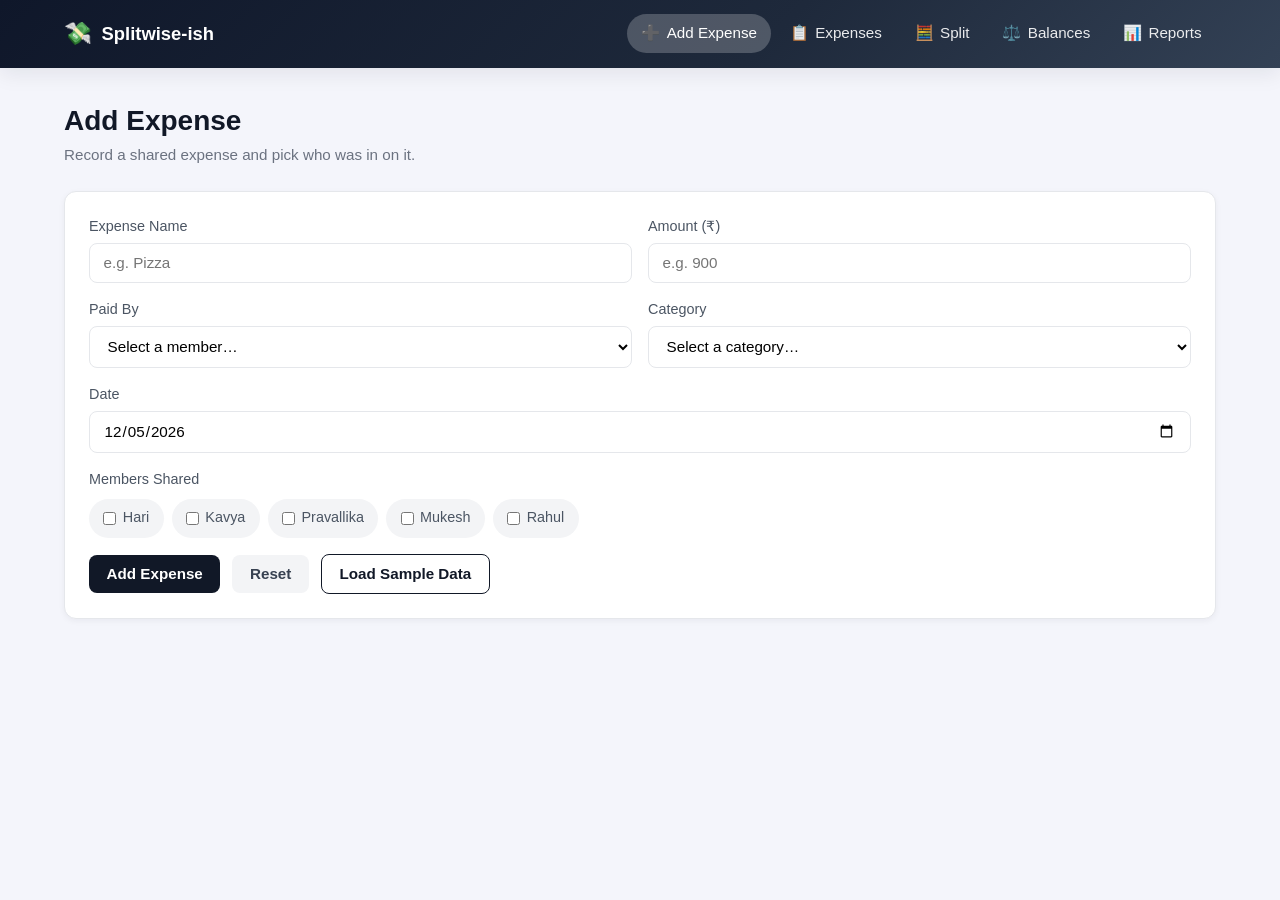
<file: add-expense.html>
<!DOCTYPE html>
<html lang="en">
<head>
  <meta charset="UTF-8">
  <meta name="viewport" content="width=device-width, initial-scale=1.0">
  <title>Add Expense — Splitwise-ish</title>
  <link rel="stylesheet" href="css/style.css">
  <link rel="stylesheet" href="css/responsive.css">
</head>
<body>
  <script src="js/constants.js"></script>
  <script src="js/utils.js"></script>
  <script src="js/storage.js"></script>
  <script src="js/app.js"></script>
  <script>mountNav('add');</script>

  <main class="page">
    <div class="page-header">
      <div>
        <h1 class="page-title" id="form-title">Add Expense</h1>
        <p class="page-sub">Record a shared expense and pick who was in on it.</p>
      </div>
    </div>

    <div class="panel">
      <form id="expense-form" novalidate>
        <div class="form-grid">
          <label>
            Expense Name
            <input type="text" id="name" placeholder="e.g. Pizza" required>
            <span class="field-error" id="err-name" hidden></span>
          </label>

          <label>
            Amount (₹)
            <input type="number" id="amount" min="1" step="0.01" placeholder="e.g. 900" required>
            <span class="field-error" id="err-amount" hidden></span>
          </label>

          <label>
            Paid By
            <select id="paidBy" required>
              <option value="">Select a member…</option>
            </select>
            <span class="field-error" id="err-paidBy" hidden></span>
          </label>

          <label>
            Category
            <select id="category" required>
              <option value="">Select a category…</option>
            </select>
            <span class="field-error" id="err-category" hidden></span>
          </label>

          <label class="full">
            Date
            <input type="date" id="date" required>
            <span class="field-error" id="err-date" hidden></span>
          </label>

          <div class="full">
            <div class="form-section-label">Members Shared</div>
            <div class="checkbox-group" id="members"></div>
            <span class="field-error field-error--block" id="err-shared" hidden></span>
          </div>

          <div class="full actions">
            <button type="submit" id="submit-btn">Add Expense</button>
            <button type="reset" id="reset-btn" class="subtle">Reset</button>
            <button type="button" id="sample-btn" class="ghost">Load Sample Data</button>
            <button type="button" id="cancel-edit-btn" class="subtle is-hidden">Cancel Edit</button>
          </div>
        </div>
      </form>
    </div>
  </main>

  <script src="js/expenses.js"></script>
</body>
</html>
</file>
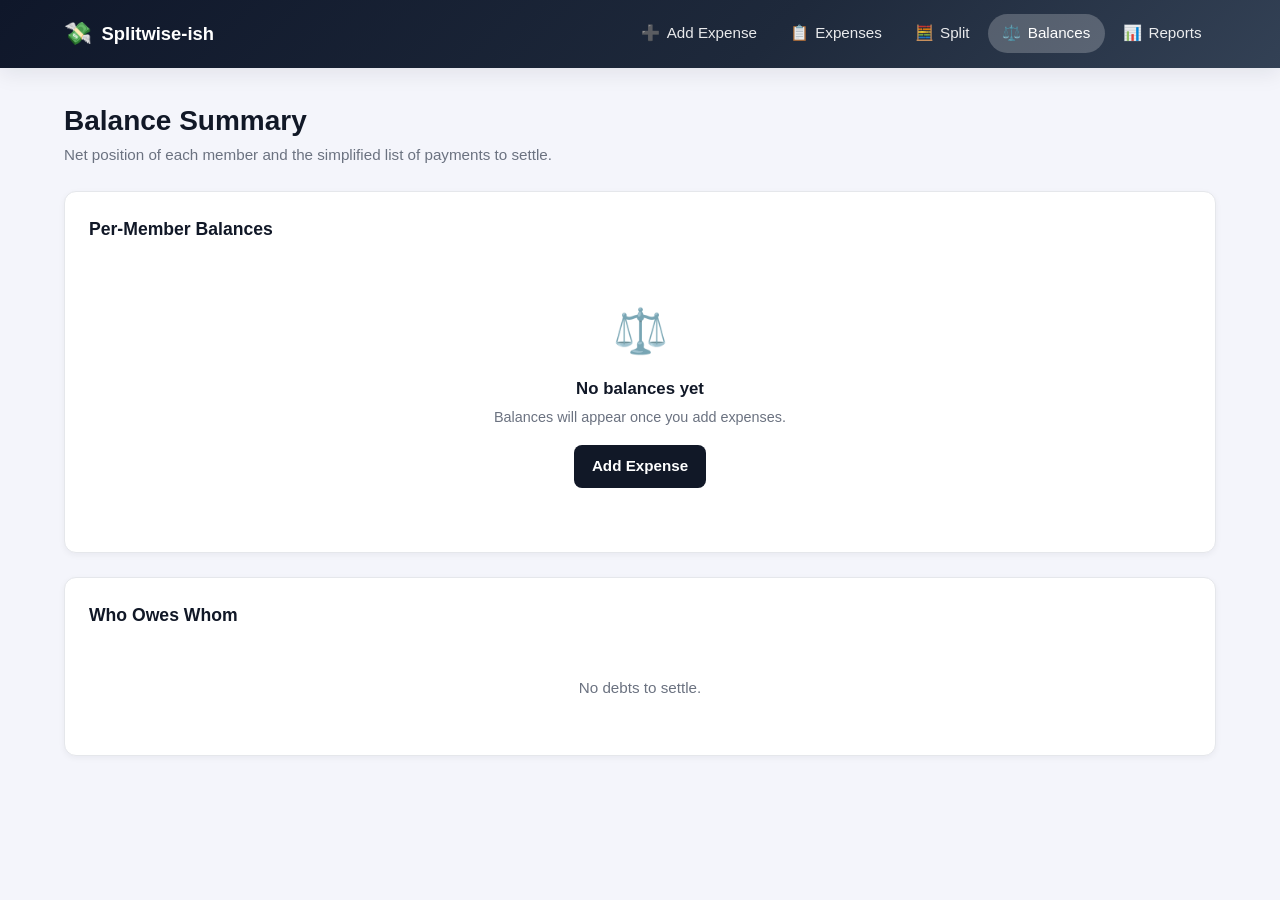
<file: balance-summary.html>
<!DOCTYPE html>
<html lang="en">
<head>
  <meta charset="UTF-8">
  <meta name="viewport" content="width=device-width, initial-scale=1.0">
  <title>Balance Summary — Splitwise-ish</title>
  <link rel="stylesheet" href="css/style.css">
  <link rel="stylesheet" href="css/responsive.css">
</head>
<body>
  <script src="js/constants.js"></script>
  <script src="js/utils.js"></script>
  <script src="js/storage.js"></script>
  <script src="js/app.js"></script>
  <script>mountNav('balance');</script>

  <main class="page">
    <div class="page-header">
      <div>
        <h1 class="page-title">Balance Summary</h1>
        <p class="page-sub">Net position of each member and the simplified list of payments to settle.</p>
      </div>
    </div>

    <div class="panel">
      <h3>Per-Member Balances</h3>
      <div id="balances"></div>
    </div>

    <div class="panel">
      <h3>Who Owes Whom</h3>
      <div id="debts"></div>
    </div>
  </main>

  <script src="js/balance.js"></script>
</body>
</html>
</file>
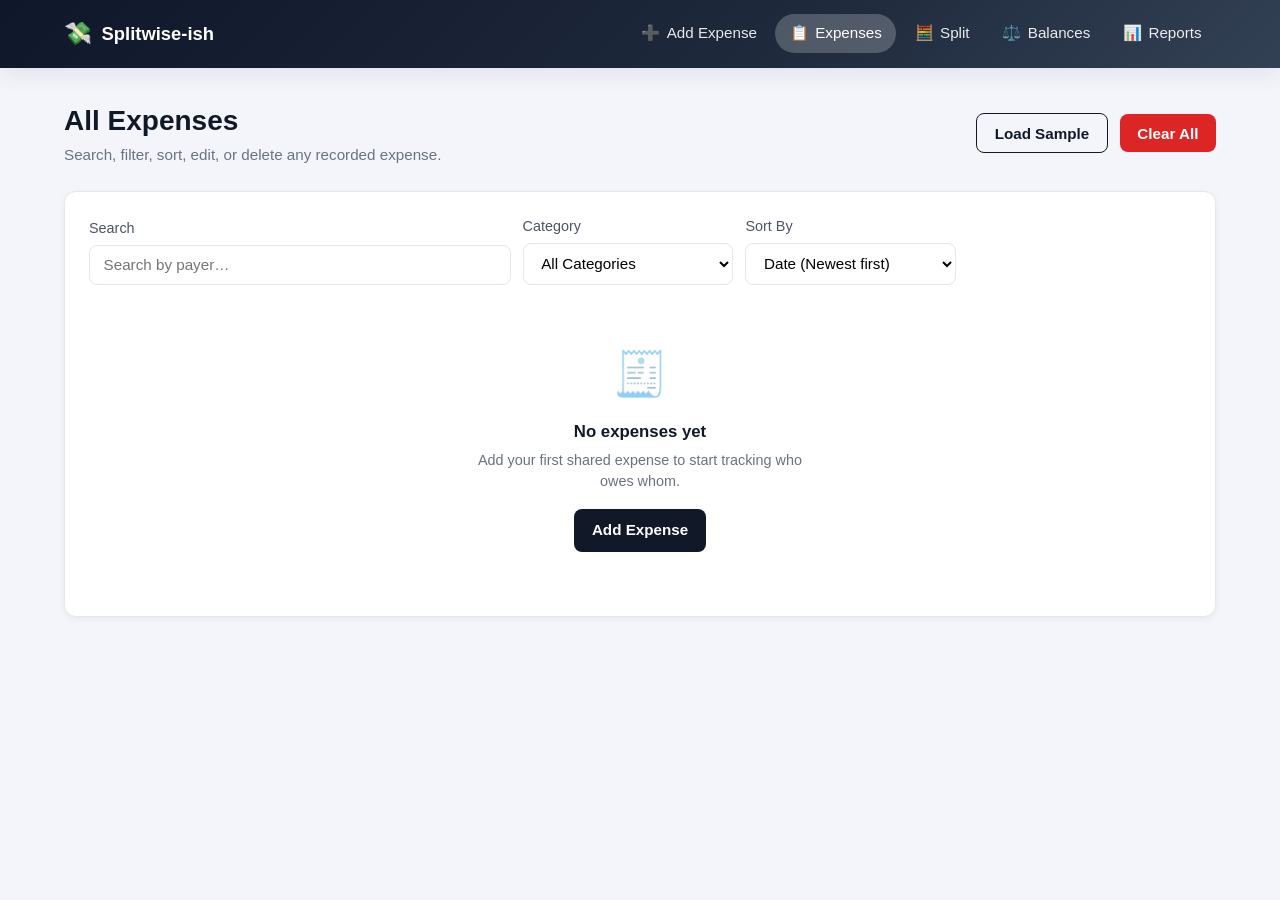
<file: display-expenses.html>
<!DOCTYPE html>
<html lang="en">
<head>
  <meta charset="UTF-8">
  <meta name="viewport" content="width=device-width, initial-scale=1.0">
  <title>All Expenses — Splitwise-ish</title>
  <link rel="stylesheet" href="css/style.css">
  <link rel="stylesheet" href="css/responsive.css">
</head>
<body>
  <script src="js/constants.js"></script>
  <script src="js/utils.js"></script>
  <script src="js/storage.js"></script>
  <script src="js/app.js"></script>
  <script>mountNav('display');</script>

  <main class="page">
    <div class="page-header">
      <div>
        <h1 class="page-title">All Expenses</h1>
        <p class="page-sub">Search, filter, sort, edit, or delete any recorded expense.</p>
      </div>
      <div class="actions">
        <button id="sample-btn" class="ghost">Load Sample</button>
        <button id="clear-btn" class="danger">Clear All</button>
      </div>
    </div>

    <div class="panel">
      <div class="filter-row">
        <label>
          Search
          <input type="text" id="search-input" placeholder="Search by payer…">
        </label>
        <label>
          Category
          <select id="cat-filter">
            <option value="">All Categories</option>
          </select>
        </label>
        <label>
          Sort By
          <select id="sort-select"></select>
        </label>
      </div>

      <div id="expenses-table"></div>
    </div>
  </main>

  <script src="js/expenses.js"></script>
</body>
</html>
</file>
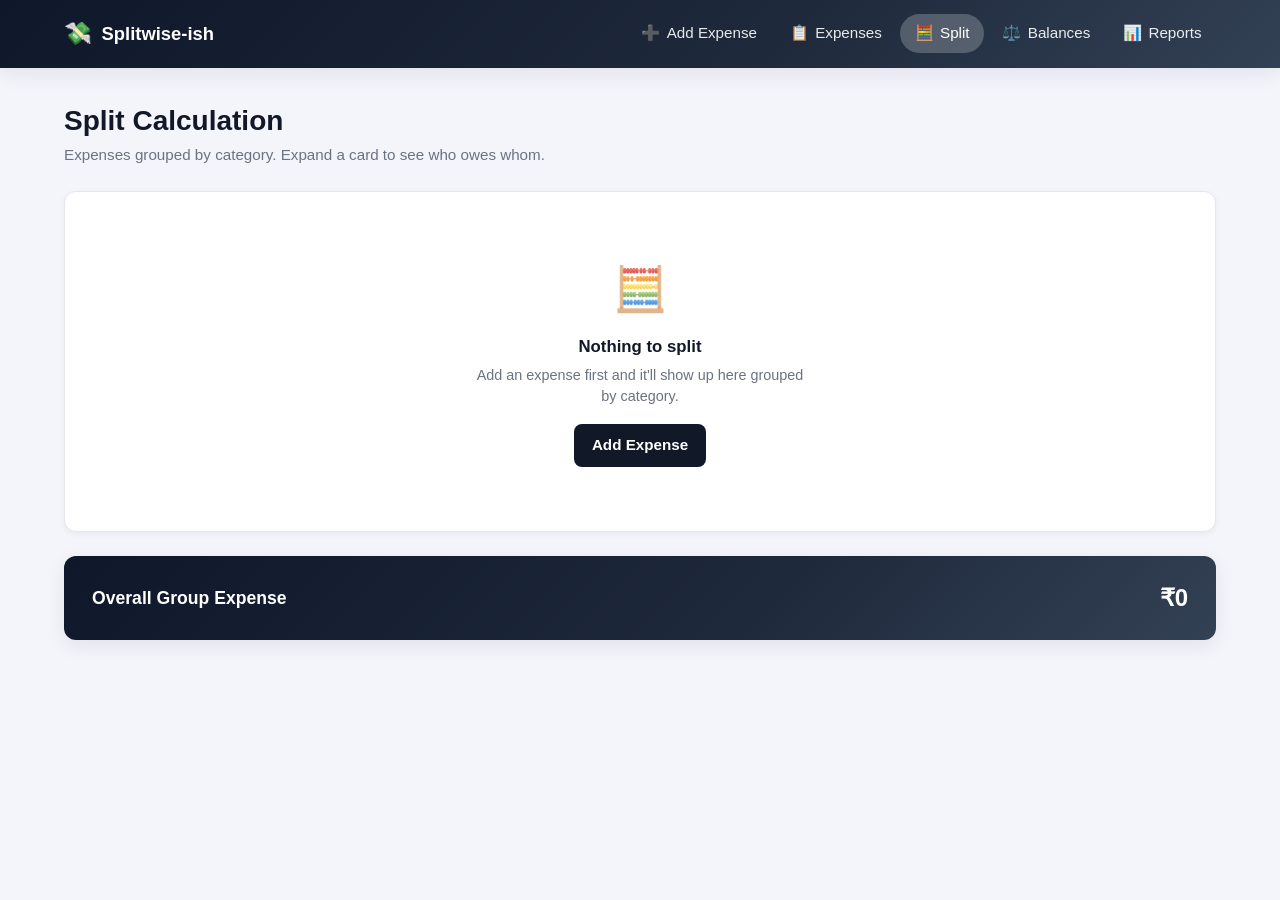
<file: split-calculation.html>
<!DOCTYPE html>
<html lang="en">
<head>
  <meta charset="UTF-8">
  <meta name="viewport" content="width=device-width, initial-scale=1.0">
  <title>Split Calculation — Splitwise-ish</title>
  <link rel="stylesheet" href="css/style.css">
  <link rel="stylesheet" href="css/responsive.css">
</head>
<body>
  <script src="js/constants.js"></script>
  <script src="js/utils.js"></script>
  <script src="js/storage.js"></script>
  <script src="js/app.js"></script>
  <script>mountNav('split');</script>

  <main class="page">
    <div class="page-header">
      <div>
        <h1 class="page-title">Split Calculation</h1>
        <p class="page-sub">Expenses grouped by category. Expand a card to see who owes whom.</p>
      </div>
    </div>

    <div id="split-wrap"></div>

    <div class="overall-total">
      <span>Overall Group Expense</span>
      <strong id="overall-total">₹0</strong>
    </div>
  </main>

  <script src="js/split.js"></script>
</body>
</html>
</file>
<file: css/style.css>
/* ==== Design tokens ==== */
:root {
  --bg:            #f4f5fb;
  --panel:         #ffffff;
  --text:          #111827;
  --muted:         #6b7280;
  --border:        #e5e7eb;

  --brand:         #111827;
  --brand-dark:    #000000;
  --brand-soft:    #f3f4f6;

  --positive:      #059669;
  --negative:      #dc2626;

  --shadow-sm:     0 2px 6px rgba(17, 24, 39, 0.05);
  --shadow-md:     0 6px 20px rgba(17, 24, 39, 0.08);
  --shadow-lg:     0 12px 32px rgba(17, 24, 39, 0.10);

  --radius-sm:     8px;
  --radius:        12px;
  --radius-lg:     18px;

  --grad-header:   linear-gradient(135deg, #0f172a 0%, #1e293b 60%, #334155 100%);
  --grad-panel:    linear-gradient(180deg, rgba(255,255,255,0.6), rgba(255,255,255,0.9));
}

/* ==== Reset & base ==== */
* { box-sizing: border-box; margin: 0; padding: 0; }

html, body { height: 100%; }

body {
  font-family: -apple-system, BlinkMacSystemFont, "Segoe UI", Roboto, Ubuntu, sans-serif;
  background: var(--bg);
  color: var(--text);
  line-height: 1.5;
  min-height: 100vh;
}

a { color: inherit; text-decoration: none; }
button { font-family: inherit; cursor: pointer; }

/* ==== Top navigation ==== */
.topbar {
  background: var(--grad-header);
  color: #fff;
  box-shadow: var(--shadow-md);
  position: sticky;
  top: 0;
  z-index: 40;
}

.topbar-inner {
  max-width: 1200px;
  margin: 0 auto;
  padding: 0.9rem 1.5rem;
  display: flex;
  align-items: center;
  justify-content: space-between;
  gap: 1rem;
  flex-wrap: wrap;
}

.brand {
  display: flex;
  align-items: center;
  gap: 0.6rem;
  font-weight: 700;
  font-size: 1.15rem;
  color: #fff;
}
.brand-icon { font-size: 1.4rem; }

.nav-menu ul {
  list-style: none;
  display: flex;
  align-items: center;
  gap: 0.25rem;
  flex-wrap: wrap;
}

.nav-menu a {
  display: inline-flex;
  align-items: center;
  gap: 0.4rem;
  padding: 0.5rem 0.9rem;
  color: rgba(255, 255, 255, 0.9);
  border-radius: 999px;
  font-size: 0.95rem;
  transition: background 0.2s, color 0.2s;
}
.nav-menu a:hover { background: rgba(255, 255, 255, 0.15); color: #fff; }
.nav-menu a.active { background: rgba(255, 255, 255, 0.22); color: #fff; }

.nav-toggle {
  display: none;
  background: rgba(255, 255, 255, 0.15);
  color: #fff;
  border: none;
  padding: 0.4rem 0.75rem;
  border-radius: 8px;
  font-size: 1.1rem;
}

/* ==== Layout ==== */
main.page {
  max-width: 1200px;
  margin: 2rem auto;
  padding: 0 1.5rem;
}

.page-header {
  display: flex;
  align-items: center;
  justify-content: space-between;
  gap: 1rem;
  margin-bottom: 1.5rem;
  flex-wrap: wrap;
}

.page-title {
  font-size: 1.75rem;
  font-weight: 700;
  color: var(--text);
}
.page-sub {
  color: var(--muted);
  font-size: 0.95rem;
  margin-top: 0.15rem;
}

.panel {
  background: var(--panel);
  border-radius: var(--radius);
  padding: 1.5rem;
  box-shadow: var(--shadow-sm);
  border: 1px solid var(--border);
  margin-bottom: 1.5rem;
}

.panel h3 {
  margin-bottom: 1rem;
  font-size: 1.1rem;
  color: var(--text);
}

/* ==== Forms ==== */
.form-grid {
  display: grid;
  gap: 1rem;
  grid-template-columns: repeat(2, 1fr);
}
.form-grid .full { grid-column: 1 / -1; }

label { display: flex; flex-direction: column; gap: 0.35rem; font-size: 0.9rem; color: #4b5563; }

input[type="text"], input[type="number"], input[type="date"], select {
  padding: 0.65rem 0.85rem;
  border: 1px solid var(--border);
  border-radius: var(--radius-sm);
  font-size: 0.95rem;
  background: #fff;
  font-family: inherit;
  transition: border-color 0.15s, box-shadow 0.15s;
}
input:focus, select:focus {
  outline: none;
  border-color: var(--brand);
  box-shadow: 0 0 0 3px rgba(17, 24, 39, 0.12);
}

.field-error {
  color: var(--negative);
  font-size: 0.83rem;
  margin-top: 0.2rem;
}

.checkbox-group {
  display: flex;
  flex-wrap: wrap;
  gap: 0.5rem;
}
.checkbox-chip {
  flex-direction: row;
  align-items: center;
  gap: 0.4rem;
  padding: 0.55rem 0.9rem;
  background: #f3f4f6;
  border-radius: 999px;
  cursor: pointer;
  transition: background 0.15s;
  font-size: 0.9rem;
}
.checkbox-chip:hover { background: #e5e7eb; }
.checkbox-chip input[type="checkbox"] { margin: 0; accent-color: var(--brand); }
.checkbox-chip:has(input:checked) { background: var(--brand-soft); color: var(--brand); font-weight: 600; }

.actions {
  display: flex;
  gap: 0.75rem;
  flex-wrap: wrap;
  align-items: center;
}

/* ==== Buttons ==== */
button, .btn {
  padding: 0.65rem 1.1rem;
  background: var(--brand);
  color: #fff;
  border: none;
  border-radius: var(--radius-sm);
  font-size: 0.95rem;
  font-weight: 600;
  transition: background 0.15s, transform 0.05s;
  display: inline-flex;
  align-items: center;
  gap: 0.4rem;
}
button:hover, .btn:hover { background: var(--brand-dark); }
button:active, .btn:active { transform: translateY(1px); }

button.ghost, .btn.ghost {
  background: transparent;
  color: var(--brand);
  border: 1px solid var(--brand);
}
button.ghost:hover, .btn.ghost:hover { background: var(--brand-soft); }

button.subtle {
  background: #f3f4f6;
  color: #374151;
}
button.subtle:hover { background: #e5e7eb; }

button.danger { background: var(--negative); }
button.danger:hover { background: #b91c1c; }

.btn-sm {
  padding: 0.35rem 0.7rem;
  font-size: 0.85rem;
  border-radius: 6px;
  font-weight: 600;
  display: inline-flex;
  align-items: center;
}
.btn-edit   { background: var(--brand-soft); color: var(--brand); border: 1px solid transparent; }
.btn-edit:hover { background: var(--brand); color: #fff; }
.btn-delete { background: #fef2f2; color: var(--negative); border: 1px solid transparent; }
.btn-delete:hover { background: var(--negative); color: #fff; }

/* ==== Data table ==== */
.table-scroll { overflow-x: auto; border-radius: var(--radius-sm); }

.data-table {
  width: 100%;
  border-collapse: collapse;
  min-width: 720px;
}
.data-table th, .data-table td {
  padding: 0.8rem 0.9rem;
  text-align: left;
  border-bottom: 1px solid var(--border);
  font-size: 0.92rem;
}
.data-table th {
  background: #f9fafb;
  font-weight: 600;
  color: #374151;
  position: sticky;
  top: 0;
}
.data-table tr:last-child td { border-bottom: none; }
.data-table tr:hover td { background: #f9fafb; }

.actions-cell { display: flex; gap: 0.4rem; flex-wrap: wrap; }

.tag {
  display: inline-block;
  padding: 0.2rem 0.65rem;
  border-radius: 999px;
  font-size: 0.8rem;
  font-weight: 600;
}

/* ==== Filter row ==== */
.filter-row {
  display: grid;
  grid-template-columns: 2fr 1fr 1fr 1fr auto;
  gap: 0.75rem;
  align-items: end;
  margin-bottom: 1rem;
}
.filter-row-6 {
  display: grid;
  grid-template-columns: repeat(4, 1fr) auto;
  gap: 0.75rem;
  align-items: end;
}

/* ==== Split page ==== */
.category-card {
  border-radius: var(--radius);
  border: 1px solid var(--border);
  background: var(--panel);
  box-shadow: var(--shadow-sm);
  margin-bottom: 1.25rem;
  overflow: hidden;
  border-left: 5px solid var(--cat-color, var(--brand));
}

.category-card summary {
  display: flex;
  align-items: center;
  justify-content: space-between;
  padding: 1rem 1.25rem;
  cursor: pointer;
  list-style: none;
  gap: 1rem;
  transition: background 0.15s;
}
.category-card summary::-webkit-details-marker { display: none; }
.category-card summary:hover { background: #f9fafb; }

.cat-title {
  display: inline-flex;
  align-items: center;
  gap: 0.6rem;
  font-weight: 700;
  font-size: 1.1rem;
}
.cat-title .count { font-weight: 500; color: var(--muted); font-size: 0.9rem; }
.cat-icon {
  width: 2rem; height: 2rem;
  border-radius: 999px;
  display: inline-flex;
  align-items: center;
  justify-content: center;
  font-size: 1.05rem;
}
.cat-total {
  font-weight: 700;
  color: var(--cat-color, var(--brand));
  font-size: 1.05rem;
}

.category-body {
  padding: 0 1.25rem 1.25rem;
  display: flex;
  flex-direction: column;
  gap: 1rem;
}

.expense-card {
  background: #f9fafb;
  border: 1px solid var(--border);
  border-left: 4px solid var(--brand);
  padding: 1rem 1.25rem;
  border-radius: var(--radius-sm);
}
.expense-card h4 { margin-bottom: 0.6rem; font-size: 1.05rem; }

.expense-meta {
  display: flex;
  flex-wrap: wrap;
  gap: 1rem 1.75rem;
  margin-bottom: 0.75rem;
  font-size: 0.9rem;
}
.expense-meta dt { color: var(--muted); font-size: 0.8rem; }
.expense-meta dd { font-weight: 600; }

.members-row {
  display: flex;
  align-items: center;
  gap: 0.35rem;
  flex-wrap: wrap;
  margin-bottom: 0.75rem;
}
.members-row .label { color: var(--muted); font-size: 0.85rem; margin-right: 0.25rem; }
.chip {
  background: #f3f4f6;
  color: #111827;
  padding: 0.2rem 0.65rem;
  border-radius: 999px;
  font-size: 0.8rem;
  font-weight: 500;
}

.share-box {
  display: flex;
  justify-content: space-between;
  align-items: center;
  padding: 0.7rem 1rem;
  border-radius: var(--radius-sm);
  margin-bottom: 0.75rem;
  font-weight: 600;
}
.share-box strong { font-size: 1.1rem; }

.owes-block h5 { font-size: 0.9rem; color: var(--muted); margin-bottom: 0.4rem; }
.owes-block ul { list-style: none; display: flex; flex-direction: column; gap: 0.3rem; }
.owes-block li { padding: 0.4rem 0.75rem; background: #f9fafb; border-radius: 6px; font-size: 0.9rem; }
.owes-block .pay-amt { color: var(--negative); font-weight: 700; }

.cat-total-row {
  display: flex;
  justify-content: space-between;
  padding: 0.75rem 1rem;
  background: var(--brand-soft);
  color: var(--brand);
  border-radius: var(--radius-sm);
  font-weight: 700;
}

.overall-total {
  display: flex;
  justify-content: space-between;
  align-items: center;
  padding: 1.5rem 1.75rem;
  background: var(--grad-header);
  color: #fff;
  border-radius: var(--radius);
  font-size: 1.1rem;
  font-weight: 700;
  box-shadow: var(--shadow-md);
  margin-top: 0.5rem;
}
.overall-total strong { font-size: 1.5rem; }

/* ==== Balance page ==== */
.positive { color: var(--positive); font-weight: 700; }
.negative { color: var(--negative); font-weight: 700; }
.muted    { color: var(--muted); }
.small    { font-size: 0.85rem; }

.debt-list {
  list-style: none;
  display: flex;
  flex-direction: column;
  gap: 0.5rem;
}
.debt-list li {
  display: grid;
  grid-template-columns: 1fr auto 1fr auto;
  align-items: center;
  gap: 0.75rem;
  padding: 0.9rem 1.1rem;
  background: #f9fafb;
  border-radius: var(--radius-sm);
  border-left: 4px solid var(--negative);
}
.debt-from  { text-align: right; font-weight: 600; color: var(--negative); }
.debt-to    { font-weight: 600; color: var(--positive); }
.debt-amount { font-weight: 700; color: var(--text); justify-self: end; }
.arrow      { color: var(--muted); font-size: 1.1rem; }

/* ==== Reports page ==== */
.stat-hero {
  background: var(--grad-header);
  color: #fff;
  padding: 2rem 1.75rem;
  border-radius: var(--radius);
  box-shadow: var(--shadow-md);
  margin-bottom: 1.5rem;
  display: flex;
  align-items: center;
  justify-content: space-between;
  gap: 1rem;
  flex-wrap: wrap;
}
.stat-hero .label { font-size: 0.9rem; opacity: 0.85; text-transform: uppercase; letter-spacing: 0.05em; }
.stat-hero .value { font-size: 2.5rem; font-weight: 800; margin-top: 0.25rem; }

.grid-cards {
  display: grid;
  grid-template-columns: repeat(auto-fill, minmax(220px, 1fr));
  gap: 1rem;
}

.report-card {
  background: var(--panel);
  border: 1px solid var(--border);
  border-radius: var(--radius);
  padding: 1.1rem 1.25rem;
  box-shadow: var(--shadow-sm);
  transition: transform 0.15s, box-shadow 0.15s;
  border-top: 4px solid var(--cat-color, var(--brand));
}
.report-card:hover { transform: translateY(-2px); box-shadow: var(--shadow-md); }

.report-card .card-head {
  display: flex;
  align-items: center;
  gap: 0.6rem;
  margin-bottom: 0.75rem;
  font-weight: 700;
}
.card-title { font-size: 1rem; }
.stat-row {
  display: flex;
  justify-content: space-between;
  font-size: 0.9rem;
  padding: 0.35rem 0;
  border-bottom: 1px dashed var(--border);
}
.stat-row:last-child { border-bottom: none; }
.stat-row span { color: var(--muted); }
.stat-row strong { color: var(--text); }

.avatar {
  width: 2rem; height: 2rem;
  border-radius: 999px;
  background: var(--brand-soft);
  color: var(--brand);
  display: inline-flex;
  align-items: center;
  justify-content: center;
  font-weight: 700;
}

.chart-grid {
  display: grid;
  grid-template-columns: repeat(auto-fit, minmax(320px, 1fr));
  gap: 1.5rem;
  margin-top: 1.5rem;
}
.chart-panel {
  background: var(--panel);
  border: 1px solid var(--border);
  border-radius: var(--radius);
  padding: 1.5rem;
  box-shadow: var(--shadow-sm);
  height: 380px;
  display: flex;
  flex-direction: column;
}
.chart-panel canvas { flex: 1; }

/* ==== Empty / helpers ==== */
.empty {
  text-align: center;
  color: var(--muted);
  padding: 2rem 1rem;
  font-size: 0.95rem;
}

.empty-state {
  text-align: center;
  padding: 2.5rem 1.5rem;
  color: var(--muted);
}
.empty-state .icon {
  font-size: 2.75rem;
  margin-bottom: 0.75rem;
  display: inline-block;
  opacity: 0.75;
}
.empty-state h3 { color: var(--text); font-size: 1.05rem; margin-bottom: 0.35rem; }
.empty-state p  { max-width: 340px; margin: 0 auto 1rem; font-size: 0.9rem; }

/* ==== Motion / focus polish ==== */
@keyframes fadeUp {
  from { opacity: 0; transform: translateY(6px); }
  to   { opacity: 1; transform: none; }
}
.panel, .category-card, .report-card, .stat-hero {
  animation: fadeUp 0.28s ease both;
}

:focus-visible {
  outline: 2px solid var(--brand);
  outline-offset: 2px;
  border-radius: 6px;
}
input:focus-visible, select:focus-visible { outline: none; }

/* ==== Toast ==== */
.toast {
  position: fixed;
  bottom: 1.5rem;
  left: 50%;
  transform: translateX(-50%) translateY(20px);
  background: #111827;
  color: #fff;
  padding: 0.75rem 1.25rem;
  border-radius: 999px;
  font-size: 0.9rem;
  opacity: 0;
  pointer-events: none;
  transition: opacity 0.25s, transform 0.25s;
  z-index: 100;
  box-shadow: var(--shadow-lg);
}
.toast.show { opacity: 1; transform: translateX(-50%) translateY(0); }

/* ==== Custom confirm modal ==== */
body.modal-open { overflow: hidden; }

.confirm-overlay {
  position: fixed;
  inset: 0;
  background: rgba(17, 24, 39, 0.55);
  display: flex;
  align-items: center;
  justify-content: center;
  padding: 1rem;
  opacity: 0;
  visibility: hidden;
  transition: opacity 0.2s ease, visibility 0.2s ease;
  z-index: 200;
}
.confirm-overlay.is-open {
  opacity: 1;
  visibility: visible;
}
.confirm-modal {
  width: min(100%, 420px);
  background: var(--panel);
  border-radius: var(--radius);
  box-shadow: var(--shadow-lg);
  border: 1px solid var(--border);
  padding: 1.25rem;
  animation: fadeUp 0.2s ease both;
}
.confirm-modal h3 {
  font-size: 1.05rem;
  margin-bottom: 0.6rem;
  color: var(--text);
}
.confirm-message {
  color: var(--muted);
  margin-bottom: 1rem;
  line-height: 1.6;
}
.confirm-actions {
  display: flex;
  justify-content: flex-end;
  gap: 0.75rem;
}
.confirm-confirm {
  background: var(--brand);
  color: #fff;
  border: none;
  border-radius: var(--radius-sm);
  padding: 0.6rem 1rem;
  font-weight: 600;
}
.confirm-confirm:hover { background: var(--brand-dark); }

/* ==== Utility classes replacing former inline styles ==== */

/* Label above a group of controls inside a form (e.g. "Members Shared"). */
.form-section-label {
  font-size: 0.9rem;
  color: #4b5563;
  margin-bottom: 0.5rem;
  font-weight: 500;
}

/* Field error that spans its own row rather than sitting inline. */
.field-error--block {
  margin-top: 0.5rem;
}
.field-error--block:not([hidden]) { display: block; }

/* Generic hide utility used to toggle buttons like Cancel Edit. */
.is-hidden { display: none; }

/* Decorative icon inside the Reports page stat-hero. */
.stat-hero-icon {
  font-size: 3rem;
  opacity: 0.5;
}
</file>
<file: css/responsive.css>
/* ==== Tablet ==== */
@media (max-width: 960px) {
  .filter-row       { grid-template-columns: 1fr 1fr 1fr; }
  .filter-row-6     { grid-template-columns: 1fr 1fr; }

  .stat-hero .value { font-size: 2rem; }
  .page-title       { font-size: 1.4rem; }
}

/* ==== Mobile ==== */
@media (max-width: 720px) {
  .topbar-inner {
    padding: 0.75rem 1rem;
  }
  .nav-toggle { display: inline-flex; }

  .nav-menu {
    order: 3;
    width: 100%;
    max-height: 0;
    overflow: hidden;
    transition: max-height 0.25s ease;
  }
  .nav-menu.open { max-height: 500px; margin-top: 0.5rem; }
  .nav-menu ul {
    flex-direction: column;
    align-items: stretch;
    gap: 0.25rem;
    padding: 0.25rem 0;
  }
  .nav-menu a { justify-content: flex-start; }

  main.page { padding: 0 1rem; margin: 1.25rem auto; }

  .form-grid { grid-template-columns: 1fr; }

  .filter-row, .filter-row-6 {
    grid-template-columns: 1fr;
  }

  /* Card-style rows on narrow screens */
  .data-table { min-width: unset; }
  .data-table thead { display: none; }
  .data-table, .data-table tbody, .data-table tr, .data-table td {
    display: block;
    width: 100%;
  }
  .data-table tr {
    background: #fff;
    border: 1px solid var(--border);
    border-radius: var(--radius-sm);
    padding: 0.5rem 0.75rem;
    margin-bottom: 0.75rem;
    box-shadow: var(--shadow-sm);
  }
  .data-table td {
    display: flex;
    justify-content: space-between;
    padding: 0.4rem 0;
    border-bottom: 1px dashed var(--border);
    font-size: 0.9rem;
    text-align: right;
  }
  .data-table td::before {
    content: attr(data-label);
    font-weight: 600;
    color: var(--muted);
    margin-right: 0.75rem;
    text-align: left;
  }
  .data-table td:last-child { border-bottom: none; }
  .actions-cell { justify-content: flex-end; }

  .debt-list li {
    grid-template-columns: 1fr auto;
    grid-template-areas:
      "from arrow"
      "to   amount";
    row-gap: 0.25rem;
  }
  .debt-from   { grid-area: from;   text-align: left; }
  .debt-to     { grid-area: to;     text-align: left; }
  .debt-amount { grid-area: amount; }
  .arrow       { grid-area: arrow;  justify-self: end; }

  .expense-meta { gap: 0.75rem 1.25rem; }

  .overall-total { flex-direction: column; align-items: flex-start; gap: 0.5rem; }
  .stat-hero     { flex-direction: column; align-items: flex-start; }

  .chart-panel { height: 320px; }
}
</file>
